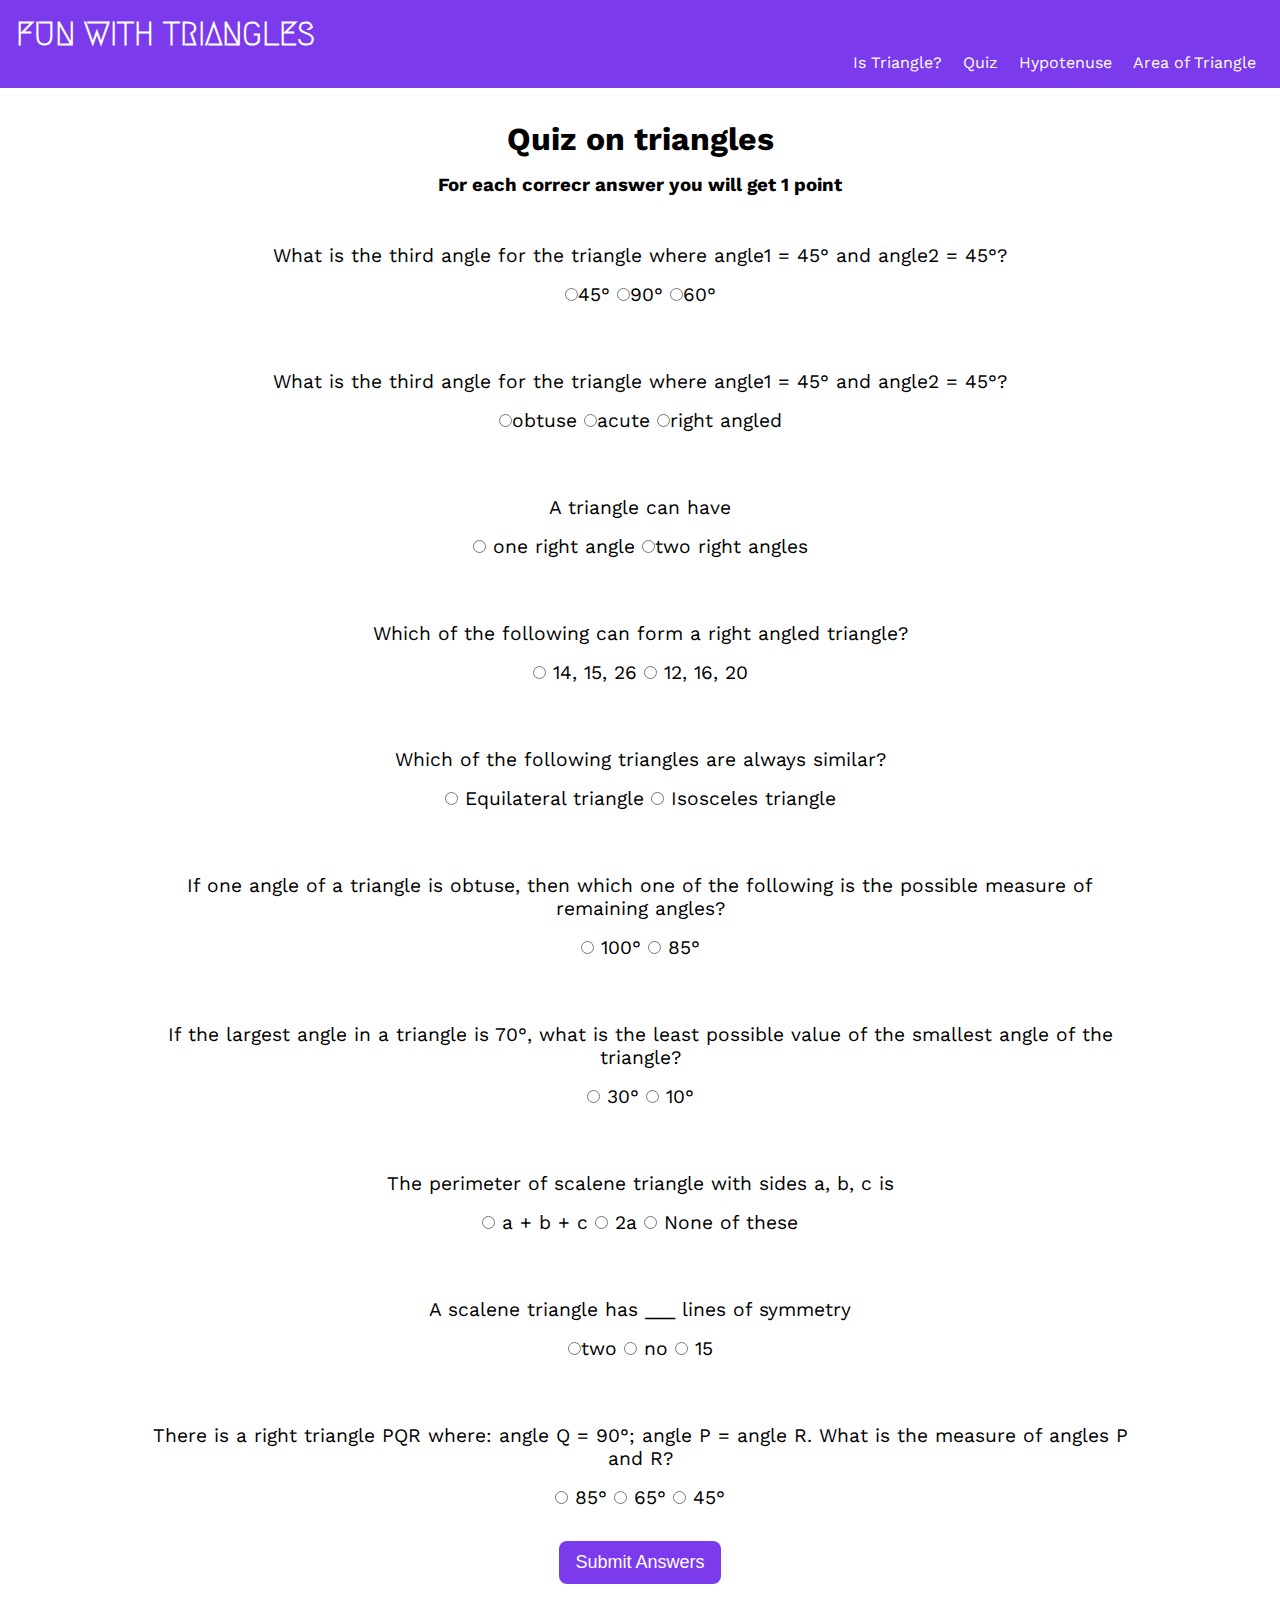
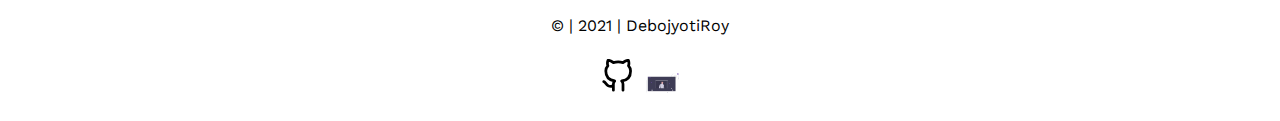
<file: index.html>
<!DOCTYPE html>
<html lang="en">

<head>
    <meta charset="UTF-8">
    <meta http-equiv="X-UA-Compatible" content="IE=edge">
    <meta name="viewport" content="width=device-width, initial-scale=1.0">
    <title>Quiz on triangles</title>
    <link rel="stylesheet" href="./styles/style.css">
    <link rel="stylesheet" href="./styles/quiz.css">
</head>

<body>
    <header>
        <h1>FUN WITH TRIANGLES</h1>
        <nav>
            <a href="./pages/isTriangle.html">Is Triangle?</a>
            <a href="">Quiz</a>
            <a href="./pages/hypotenuse.html">Hypotenuse</a>
            <a href="./pages/area.html">Area of Triangle</a>
        </nav>
    </header>
    <main class="quiz-main">
        <h1>Quiz on triangles</h1>
        <h3>For each correcr answer you will get 1 point</h3>
        <form class="quiz-form">
            <div class="question-container">
                <p>What is the third angle for the triangle where angle1 = 45° and angle2 = 45°?</p>
                <label>
                    <input type="radio" name="question1" value="45°">45°
                </label>
                <label>
                    <input type="radio" name="question1" value="90°">90°
                </label>
                <label>
                    <input type="radio" name="question1" value="60°">60°
                </label>
            </div>

            <div class="question-container">
                <p>What is the third angle for the triangle where angle1 = 45° and angle2 = 45°?</p>
                <label>
                    <input type="radio" name="question2" value="obtuse">obtuse
                </label>
                <label>
                    <input type="radio" name="question2" value="acute">acute
                </label>
                <label>
                    <input type="radio" name="question2" value="right angled">right angled
                </label>
            </div>

            <div class="question-container">
                <p>A triangle can have</p>
                <label>
                    <input type="radio" name="question3" value="one right angle" />
                    one right angle
                </label>
                <label><input type="radio" name="question3" value="two right angles" />two
                    right angles</label>
            </div>

            <div class="question-container">
                <p>Which of the following can form a right angled triangle?</p>
                <label>
                    <input type="radio" name="question4" value="14, 15, 26" />
                    14, 15, 26
                </label>
                <label>
                    <input type="radio" name="question4" value="12, 16, 20" />
                    12, 16, 20</label>
            </div>

            <div class="question-container">
                <p>Which of the following triangles are always similar?</p>
                <label>
                    <input type="radio" name="question5" value="Equilateral triangle" />
                    Equilateral triangle
                </label>
                <label>
                    <input type="radio" name="question5" value="Isosceles triangle" />
                    Isosceles triangle</label>
            </div>

            <div class="question-container">
                <p>
                    If one angle of a triangle is obtuse, then which one of the
                    following is the possible measure of remaining angles?
                </p>
                <label>
                    <input type="radio" name="question6" value="100°" />
                    100°
                </label>
                <label>
                    <input type="radio" name="question6" value="85°" />
                    85°</label>
            </div>

            <div class="question-container">
                <p>
                    If the largest angle in a triangle is 70°, what is the least
                    possible value of the smallest angle of the triangle?
                </p>
                <label>
                    <input type="radio" name="question7" value="30°" />
                    30°
                </label>
                <label>
                    <input type="radio" name="question7" value="10°" />
                    10°
                </label>
            </div>

            <div class="question-container">
                <p>The perimeter of scalene triangle with sides a, b, c is</p>
                <label>
                    <input type="radio" name="question8" value="a + b + c" />
                    a + b + c
                </label>
                <label>
                    <input type="radio" name="question8" value="2a" />
                    2a
                </label>
                <label>
                    <input type="radio" name="question8" value="None of these" />
                    None of these
                </label>
            </div>

            <div class="question-container">
                <p>A scalene triangle has ___ lines of symmetry</p>
                <label>
                    <input type="radio" name="question9" value="two" />two
                </label>
                <label>
                    <input type="radio" name="question9" value="no" />
                    no
                </label>
                <label>
                    <input type="radio" name="question9" value="15" />
                    15
                </label>
            </div>

            <div class="question-container">
                <p>
                    There is a right triangle PQR where: angle Q = 90°; angle P = angle
                    R. What is the measure of angles P and R?
                </p>
                <label>
                    <input type="radio" name="question10" value="85°" />
                    85°
                </label>
                <label>
                    <input type="radio" name="question10" value="65°" />
                    65°
                </label>
                <label>
                    <input type="radio" name="question10" value="45°" />
                    45°
                </label>
            </div>
        </form>
        <button class="btn-check" id="submit-btn">Submit Answers</button>
        <p id="output"></p>
    </main>
    <footer>
        <p>© | 2021 | DebojyotiRoy</p>
        <ul class="footer-list">
            <li>
                <a class="links" href="https://github.com/debojyotiroy245" target="_blank">
                    <img src="./images/github.svg" alt="github" />
                </a>
            </li>
            <li>
                <a class="links" href="https://engineerdebojyotiroy.netlify.app/" target="_blank">
                    <img src="./images/undraw_portfolio_website_lidw.svg" alt="profile" />
                </a>
            </li>
        </ul>
    </footer>
    <script src="./scripts/quiz.js" type="text/javascript"></script>
</body>

</html>
</file>
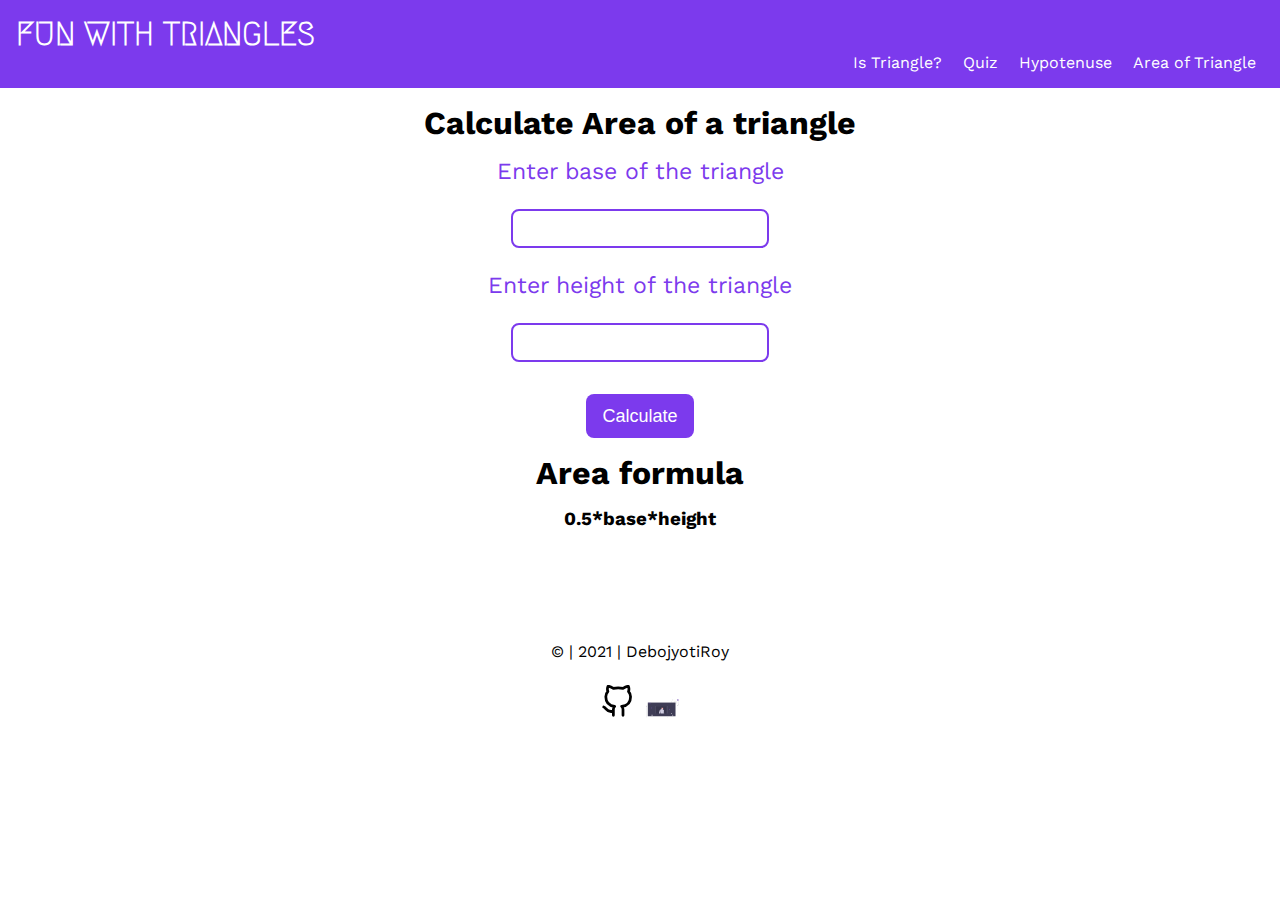
<file: pages/area.html>
<!DOCTYPE html>
<html lang="en">

<head>
  <meta charset="UTF-8">
  <meta http-equiv="X-UA-Compatible" content="IE=edge">
  <meta name="viewport" content="width=device-width, initial-scale=1.0">
  <title>Calculate area of a triangle</title>
  <link rel="stylesheet" href="/styles/style.css">
</head>

<body>
  <header>
    <h1>FUN WITH TRIANGLES</h1>
    <nav>
      <a href="/pages/isTriangle.html">Is Triangle?</a>
      <a href="/index.html">Quiz</a>
      <a href="/pages/hypotenuse.html">Hypotenuse</a>
      <a href="">Area of Triangle</a>
    </nav>
  </header>
  <main class="calculate-area-main">
    <h1>Calculate Area of a triangle</h1>
    <label class="input-label">
      <p>Enter base of the triangle</p>
    </label>
    <input type="number" class="input-text">
    <label class="input-label">
      <p>Enter height of the triangle</p>
    </label>
    <input type="number" class="input-text">
    <!-- <label class="input-label"><p>Enter third side of a triangle</p></label>
        <input type="number" class="input-text"> -->
    <button class="btn-check">Calculate</button>
    <h1>Area formula</h1>
    <h3>0.5*base*height</h3>
    <h2 class="output"></h2>
  </main>
  <footer>
    <p>© | 2021 | DebojyotiRoy</p>
    <ul class="footer-list">
      <li>
        <a class="links" href="https://github.com/debojyotiroy245" target="_blank">
          <img src="/images/github.svg" alt="github" />
        </a>
      </li>
      <li>
        <a class="links" href="" target="_blank">
          <img src="/images/undraw_portfolio_website_lidw.svg" alt="profile" />
        </a>
      </li>
    </ul>
  </footer>
  <script src="/scripts/area.js" type="text/javascript"></script>
</body>

</html>
</file>
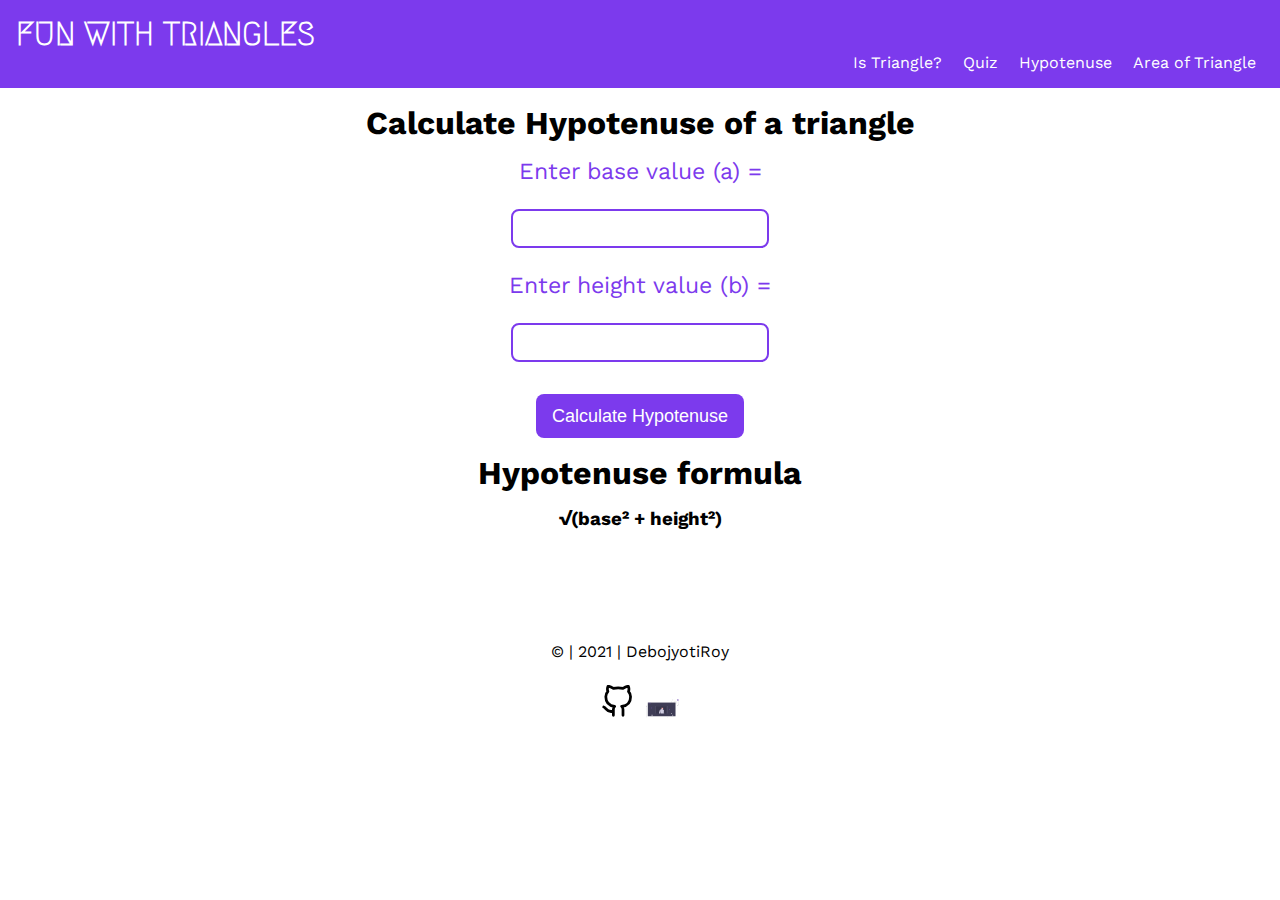
<file: pages/hypotenuse.html>
<!DOCTYPE html>
<html lang="en">

<head>
  <meta charset="UTF-8">
  <meta http-equiv="X-UA-Compatible" content="IE=edge">
  <meta name="viewport" content="width=device-width, initial-scale=1.0">
  <title>Calculate hypotenuse</title>
  <link rel="stylesheet" href="/styles/style.css">
</head>

<body>
  <header>
    <h1>FUN WITH TRIANGLES</h1>
    <nav>
      <a href="/pages/isTriangle.html">Is Triangle?</a>
      <a href="/index.html">Quiz</a>
      <a href="">Hypotenuse</a>
      <a href="/pages/area.html">Area of Triangle</a>
    </nav>
  </header>
  <main class="calculate-hypo-main">
    <h1>Calculate Hypotenuse of a triangle</h1>
    <label class="input-label">
      <p>Enter base value (a) =</p>
    </label>
    <input type="number" class="input-text side-input">
    <label class="input-label">
      <p>Enter height value (b) =</p>
    </label>
    <input type="number" class="input-text side-input">
    <button class="btn-check" id="calculate-hypotenuse-btn">Calculate Hypotenuse</button>
    <h1>Hypotenuse formula</h1>
    <h3>√(base² + height²)</h3>
    <h2 class="output"></h2>
  </main>
  <footer>
    <p>© | 2021 | DebojyotiRoy</p>
    <ul class="footer-list">
      <li>
        <a class="links" href="https://github.com/debojyotiroy245" target="_blank">
          <img src="/images/github.svg" alt="github" />
        </a>
      </li>
      <li>
        <a class="links" href="" target="_blank">
          <img src="/images/undraw_portfolio_website_lidw.svg" alt="profile" />
        </a>
      </li>
    </ul>
  </footer>
  <script src="/scripts/hypotenuse.js"></script>
</body>

</html>
</file>
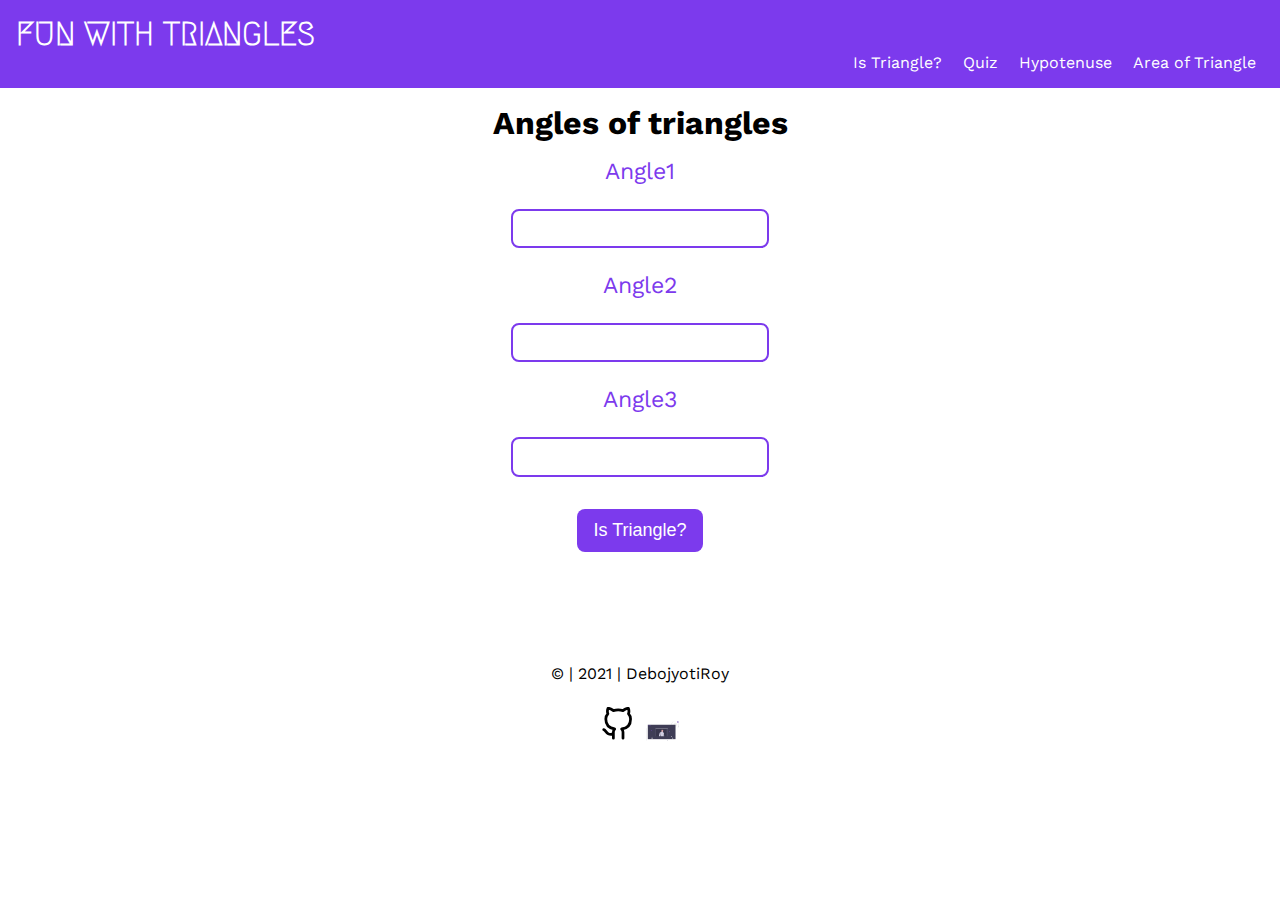
<file: pages/isTriangle.html>
<!DOCTYPE html>
<html lang="en">

<head>
  <meta charset="UTF-8">
  <meta http-equiv="X-UA-Compatible" content="IE=edge">
  <meta name="viewport" content="width=device-width, initial-scale=1.0">
  <title>Angles of Triangles</title>
  <link rel="stylesheet" href="/styles/style.css">
</head>

<body>
  <header>
    <h1>FUN WITH TRIANGLES</h1>
    <nav>
      <a href="">Is Triangle?</a>
      <a href="/index.html">Quiz</a>
      <a href="/pages/hypotenuse.html">Hypotenuse</a>
      <a href="/pages/area.html">Area of Triangle</a>
    </nav>
  </header>
  <main class="angles-triangles-main">
    <h1>Angles of triangles</h1>
    <label class="input-label">
      <p>Angle1</p>
    </label>
    <input type="number" class="input-text angle-input">
    <label class="input-label">
      <p>Angle2</p>
    </label>
    <input type="number" class="input-text angle-input">
    <label class="input-label">
      <p>Angle3</p>
    </label>
    <input type="number" class="input-text angle-input">
    <button class="btn-check" id="is-triangle-btn">Is Triangle?</button>
    <h2 class="output"></h2>
  </main>
  <footer>
    <p>© | 2021 | DebojyotiRoy</p>
    <ul class="footer-list">
      <li>
        <a class="links" href="https://github.com/debojyotiroy245" target="_blank">
          <img src="/images/github.svg" alt="github" />
        </a>
      </li>
      <li>
        <a class="links" href="" target="_blank">
          <img src="/images/undraw_portfolio_website_lidw.svg" alt="profile" />
        </a>
      </li>
    </ul>
  </footer>
  <script src="/scripts/isTriangle.js" type="text/javascript"></script>
</body>

</html>
</file>
<file: styles/style.css>
@import url("https://fonts.googleapis.com/css2?family=Megrim&display=swap");
@import url("https://fonts.googleapis.com/css2?family=Work+Sans:ital,wght@0,300;0,400;0,600;0,700;1,400&display=swap");

* {
  padding: 0;
  margin: 0;
  box-sizing: border-box;
}

:root {
  --primary-color: #7c3aed;
}

body {
  font-family: "Work Sans", sans-serif;
  text-align: center;
}

a {
  text-decoration: none;
}

li {
  list-style: none;
}

/* Header */

header {
  padding: 1rem;
  background-color: var(--primary-color);
  color: #fff;
}

header h1 {
  font-family: "Megrim", cursive;
  text-align: initial;
}

nav {
  text-align: right;
}

nav>a {
  padding: 0 0.5rem;
}

/* Main */

main {
  margin: 0 0 7rem;
}

main h1 {
  margin: 1rem;
}

/*  Input */

.input-label {
  font-size: larger;
  color: var(--primary-color);
  width: 256px;
}

.input-label p {
  font-size: larger;
  margin: 0.5rem;
}

.input-text {
  font-size: 14px;
  outline: #fff;
  padding: 0.6rem 1rem;
  margin: 1rem;
  border: 2px solid var(--primary-color);
  border-radius: 0.5rem;
  width: 100%;
  max-width: 258px;
}

.btn-check {
  background: var(--primary-color);
  border: none;
  color: #fff;
  padding: 0.7rem 1rem;
  border-radius: 0.5rem;
  font-size: large;
  cursor: pointer;
  outline: #fff;
  margin: 1rem auto;
  display: block;
}

.output {
  font-size: x-large;
  margin: 1rem;
}

/* Footer */

footer {
  text-align: center;
  /* position: absolute;
  bottom: 0;
  left: 0;
  right: 0; */
}

footer p {
  font-size: medium;
  text-align: center;
}

.footer-list {
  margin: 0.5rem;
}

a,
img,
li {
  display: inline;
  color: #fff;
}

img {
  width: 40px;
  padding: 1rem 0.2rem;
}
</file>
<file: styles/quiz.css>
.quiz-main {
    margin: 2rem auto;
    width: 90%;
    text-align: center;
  }

  .question-container {
    width: 85%;
    margin: 1rem auto;
    font-size: larger;
    padding: 1rem 0;
  }

  .question-container p {
    margin: 1rem 0;
  }
</file>
